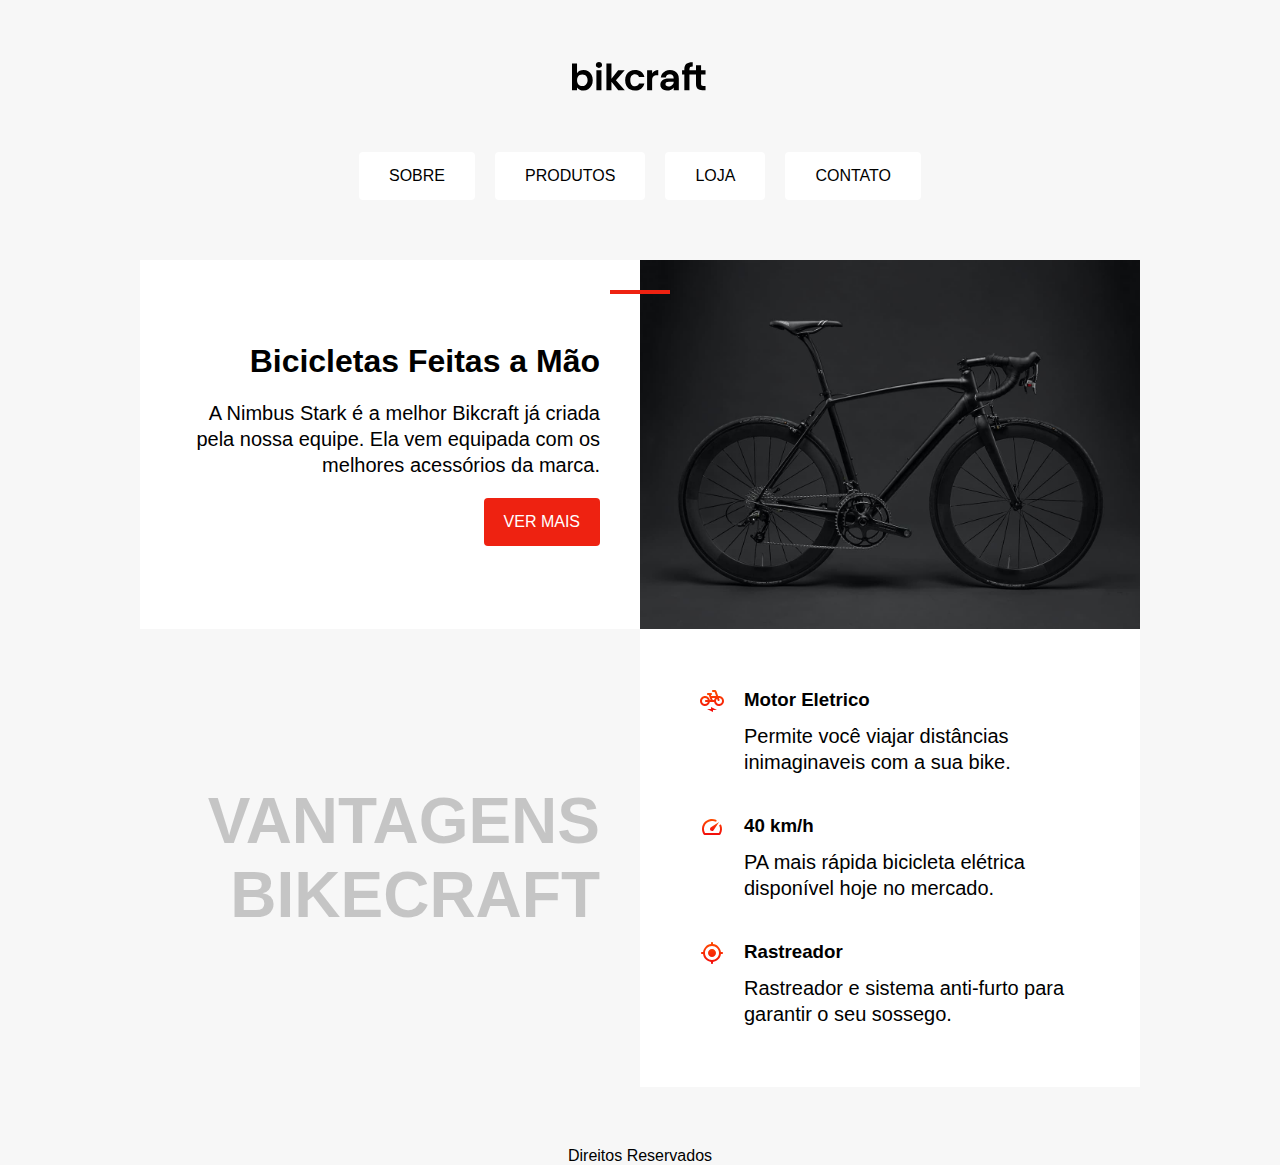
<file: aula/index.html>
<!DOCTYPE html>
<html lang="pt-br">

<head>
    <meta charset="UTF-8">
    <title>Bikecraft</title>
    <link rel="stylesheet" href="./style-aula.css">
</head>

<body>
    <img src="/bikecraft/resources/bikcraft.svg" alt="Bikecraft ">
    <div class="menu">
        <a href="">Sobre</a>
        <a href="">Produtos</a>
        <a href="">Loja</a>
        <a href="">Contato</a>
    </div>
    <div class="conteudo">
        <div class="introducao">
            <span class="detalhe"></span>
            <h1>Bicicletas Feitas a Mão</h1>
            <p>A Nimbus Stark é a melhor Bikcraft já criada pela nossa equipe. Ela vem equipada com os melhores
                acessórios da marca.</p>
            <a class="botao" href="/">Ver mais</a>
        </div>
        <img src="/bikecraft/resources/bicicleta.jpg" alt="Bicicleta bikecraft preta">
        <h2 class="subtitulo">Vantagens Bikecraft</h2>
        <div class="vantagens">
            <div class="vantagens-item">
                <img src="/bikecraft/resources/eletrica.svg" alt="">
                <h3>Motor Eletrico</h3>
                <p>Permite você viajar distâncias inimaginaveis com a sua bike.</p>
            </div>
            <div class="vantagens-item">
                <img src="/bikecraft/resources/velocidade.svg" alt="">
                <h3>40 km/h</h3>
                <p>PA mais rápida bicicleta elétrica disponível hoje no mercado.</p>
            </div>
            <div class="vantagens-item">
                <img src="/bikecraft/resources/rastreador.svg" alt="">
                <h3>Rastreador</h3>
                <p>Rastreador e sistema anti-furto para garantir o seu sossego.</p>
            </div> 
        </div>
        <div class="rodape"> Direitos Reservados </div>
    </div>


</body>

</html>
</file>
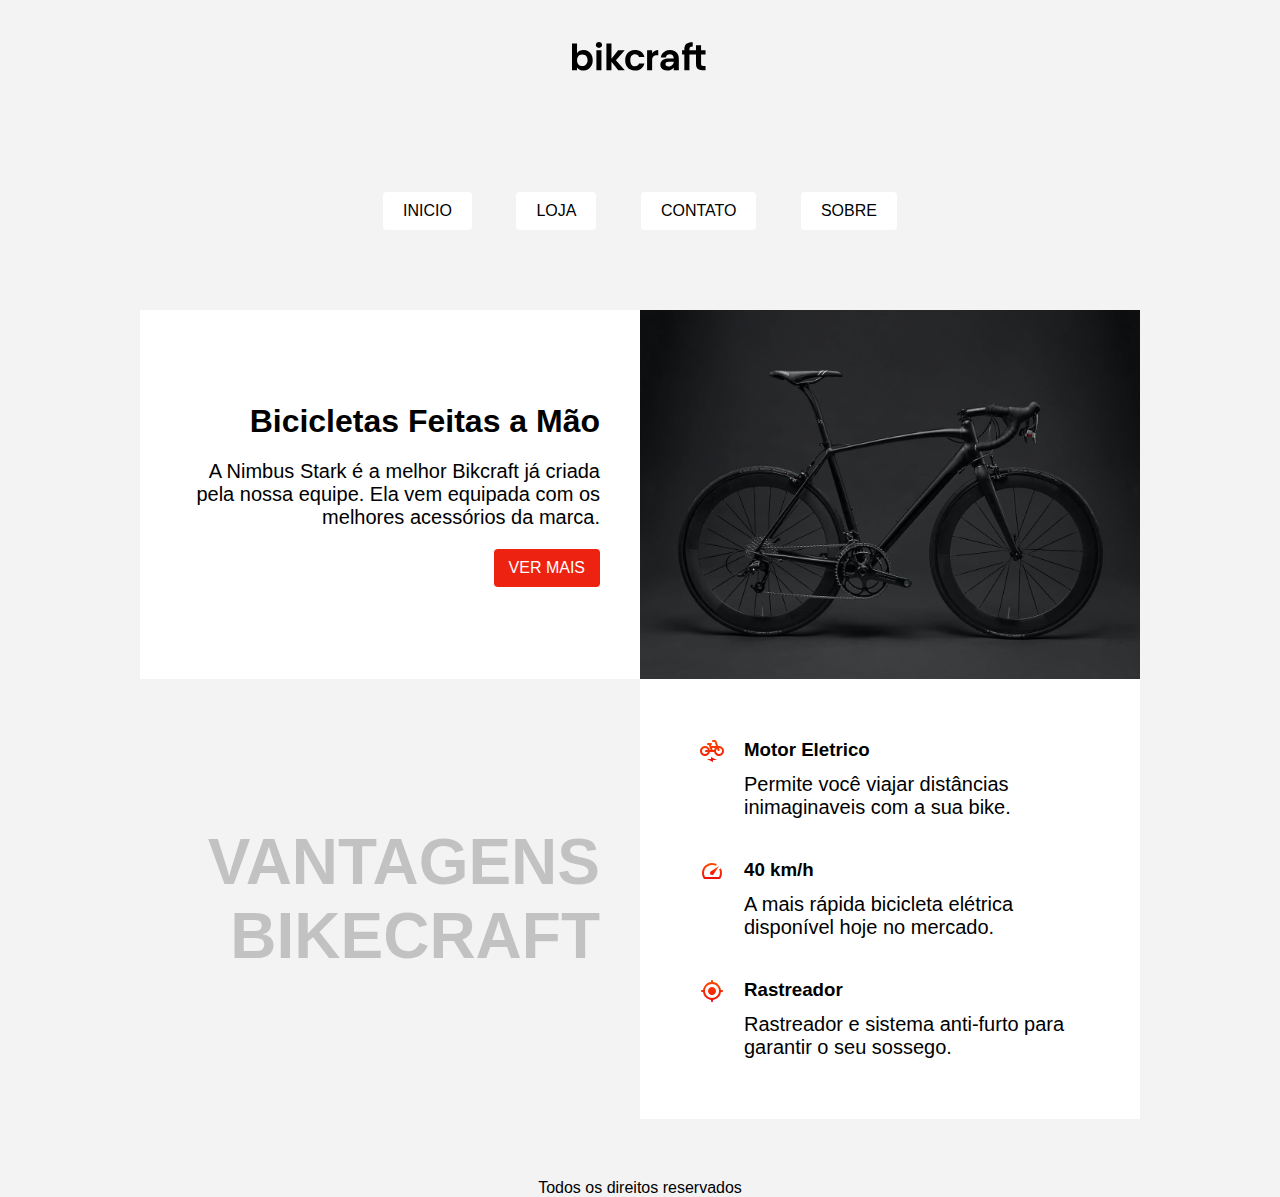
<file: bikecraft/index.html>
<!DOCTYPE html>
<html lang="pt-br">

<head>
    <meta charset="UTF-8">
    <title>Bikecraft</title>
    <link rel="stylesheet" href="/bikecraft/styles.css">
  <!--   <link rel="stylesheet" href="/aula/style-aula.css"> -->
</head>

<body>
   <a href="/bikecraft/index.html"><img class="bikecraft-menu" src="./resources/bikcraft.svg" alt=""></a> 
    <div class="menu">
        <a href="/">Inicio</a>
        <a href="/">Loja</a>
        <a href="/">Contato</a>
        <a href="/">Sobre</a>
    </div>
    <div class="conteudo">
        <div class="introducao">
            <h1>Bicicletas Feitas a Mão</h1>
            <p>A Nimbus Stark é a melhor Bikcraft já criada pela nossa equipe. Ela vem equipada com os melhores
                acessórios da marca.</p>
            <a class="botao" href="/botao">Ver Mais</a>
        </div>
        <img class="bike-preta" src="./resources/bicicleta.jpg" alt="">
        <h2 class="subtitulo">vantagens bikecraft</h2>
        <div class="vantagens">

            <div class="vantagens-item">
                <img class="nimbus" src="./resources/eletrica.svg" alt="">
                <h3>Motor Eletrico</h3>
                <p>Permite você viajar distâncias inimaginaveis com a sua bike.</p>
            </div>
            <div class="vantagens-item">
                <img src="./resources/velocidade.svg" alt="">
                <h3>40 km/h</h3>
                <p>A mais rápida bicicleta elétrica disponível hoje no mercado.</p>
            </div>
            <div class="vantagens-item">
                <img src="./resources/rastreador.svg" alt="">
                <h3>Rastreador</h3>
                <p>Rastreador e sistema anti-furto para garantir o seu sossego.</p>
            </div>
        </div>

    </div>
    <div class="rodape">Todos os direitos reservados</div>
    </div>

</body>

</html>
</file>
<file: aula/style-aula.css>
body{
    font-family: Arial, Helvetica, sans-serif;
    margin: 0px;
    background: #f7f7f7;
    display: grid;
    gap: 60px;
    justify-items: center;
    margin-top: 60px;
}

img {
    max-width: 100%; /* A imagem cresce de acordo com o tamanho da tela, não ultrapassa
    os 100% */
    display: block;
}

 a{
     text-decoration: none;
 }

 p, h1, h2, h3 {
     margin: 0px;
 }

 p {
     font-size: 20px;
     line-height: 1.3;
 }

 /* ############################################## */

 .menu {
     display: flex;
     gap: 20px;
     flex-wrap: wrap; /* quebra os itens conforme for aumentando ou diminuindo a tela  */
     justify-content: center;
 }
 .menu a {
     background: #fff;
     padding: 15px 30px;
     border-radius: 4px;
     color: black;
     text-transform: uppercase;
 }
 .conteudo {
     display: grid;
     grid-template-columns: 1fr 1fr;
     max-width: 1000px;
 }
 .introducao {
     background: white;
     padding: 40px;
     text-align: right;
     position: relative;
     display: grid;
     align-content: center;
     gap: 20px;
     justify-items: end;
 }

 .detalhe {
     width: 60px;
     height: 4px;
     background: #e21;
     position: absolute ;
     top: 30px;
     right: -30px;
 }
 .botao {
     background-color: #e21;
     color: white;
     padding: 15px 20px;
     border-radius: 4px;
     text-transform: uppercase;
 }
 
 .subtitulo {
     font-size: 64px;
     text-transform: uppercase;
     color: rgba(0, 0, 0, 0.2);
     text-align: right;
     padding: 40px;
     align-self: center;
 }

 .vantagens {
     background: #fff;
     padding: 40px;

 }
 .vantagens-item {
     display: grid;
     grid-template-columns: auto 1fr;
     gap: 10px 20px;
     padding: 20px;
 }
 .vantagens-item p {
     grid-column: 2;
 }

.rodape {
    width: 100%;
    grid-column: 1 / -1;
    text-align: center;
    margin-top: 60px;
    

}
</file>
<file: bikecraft/styles.css>
/* Configurações Globais */

body {
    font-family: Arial, Helvetica, sans-serif;
    margin: 0px;
    background: #f3f3f3;
    display: grid;
    justify-items: center;
    gap: 60px;
}

p {
    font-size: 20px;
}

a {
    text-decoration: none;
}

p,
h1,
h2,
h3 {
    margin: 0px;
    padding: 0px;
}

/* Config class */

.bikecraft-menu {
    margin: 40px;
    display: flex;
    flex-wrap: wrap;
    justify-content: center;
}

.menu a {
    color: #000;
    margin: 20px;
    background-color: white;
    padding: 10px 20px;
    display: inline-block;
    border-radius: 4px;
    text-transform: uppercase;
}

.conteudo {
    display: grid;
    grid-template-columns: 1fr 1fr;
    max-width: 1000px;
}

.bike-preta{
    max-width: 100%;
    display: block;
}

.introducao {
    background: white;
    gap: 20px;
    padding: 40px;
    text-align: right;
    display: grid;
    align-content: center;
    justify-items: end;
    position: relative;
}

.botao {
    background: #e21;
    color: white;
    text-transform: uppercase;
    padding: 10px 15px;
    border-radius: 4px;
}

.subtitulo {
    color: rgba(0, 0, 0, 0.2);
    font-size: 64px;
    text-transform: uppercase;
    align-self: center;
    text-align: right;
    padding: 40px;
}

.vantagens {
    background: #fff;
    padding: 40px;

}
.vantagens-item {
    display: grid;
    grid-template-columns: auto 1fr;
    gap: 10px 20px;
    padding: 20px;
}
.vantagens-item p {
    grid-column: 2;
}
</file>
